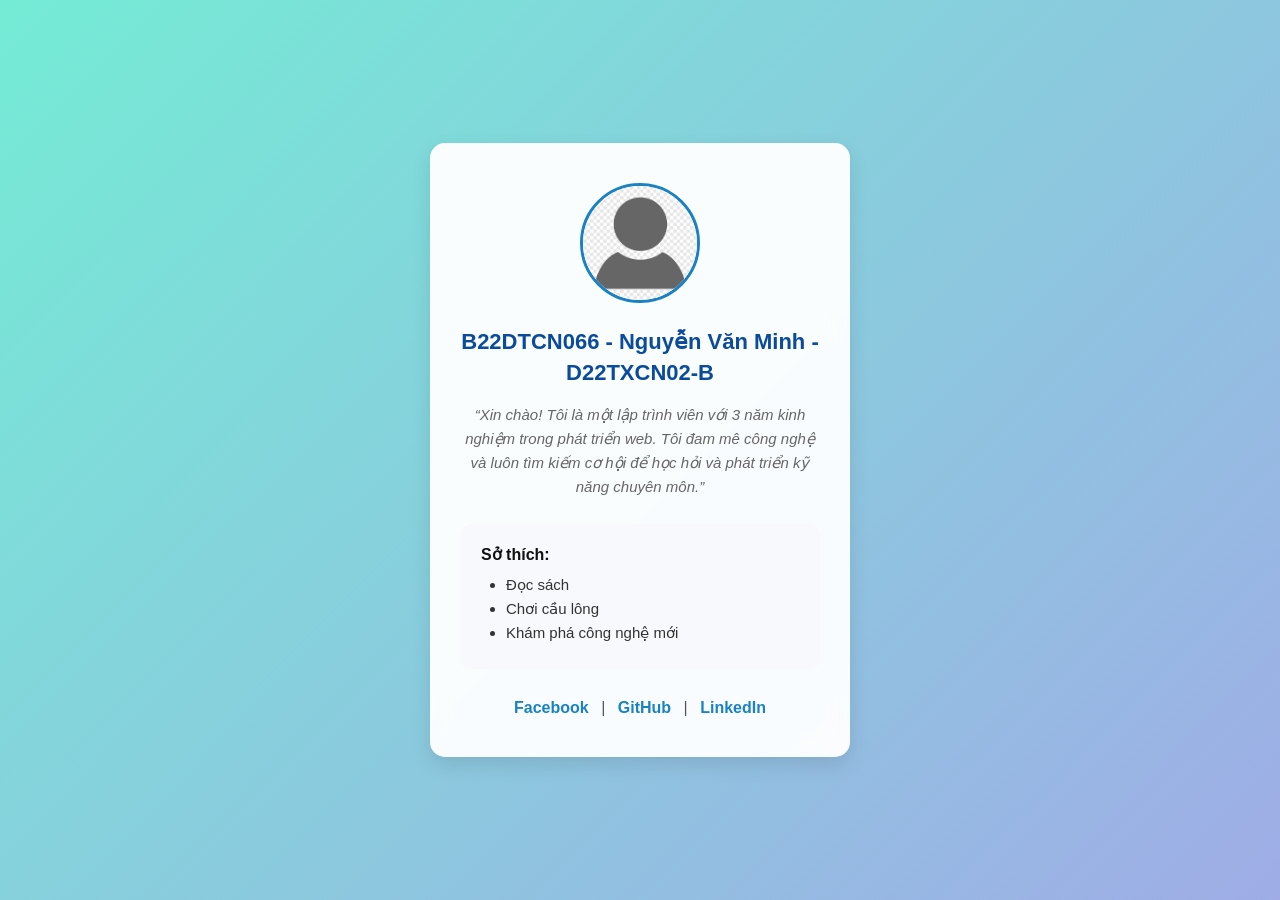
<file: WEB/bai1-gtcn/index.html>
<!DOCTYPE html>
<html lang="vi">
<head>
    <meta charset="UTF-8">
    <meta name="viewport" content="width=device-width, initial-scale=1.0">
    <title>Trang Giới Thiệu - Nguyễn Văn Minh</title>
    <!-- Liên kết đến tệp CSS -->
    <link rel="stylesheet" href="style.css">
</head>
<body>

    <div class="profile-card">
        <!-- Ảnh đại diện -->
        <img src="avatar.png" alt="Nguyễn Văn Minh" class="profile-img">
        
        <!-- Thông tin cá nhân -->
        <h2 class="name">B22DTCN066 - Nguyễn Văn Minh - D22TXCN02-B</h2>
        
        <p class="bio">
            “Xin chào! Tôi là một lập trình viên với 3 năm kinh nghiệm trong phát triển web. Tôi đam mê công nghệ và luôn tìm kiếm cơ hội để học hỏi và phát triển kỹ năng chuyên môn.”
        </p>

        <!-- Khung sở thích -->
        <div class="hobbies-box">
            <h3 class="hobbies-title">Sở thích:</h3>
            <ul>
                <li>Đọc sách</li>
                <li>Chơi cầu lông</li>
                <li>Khám phá công nghệ mới</li>
            </ul>
        </div>

        <!-- Liên kết mạng xã hội -->
        <div class="social-links">
            <a href="#">Facebook</a> <span class="separator">|</span>
            <a href="#">GitHub</a> <span class="separator">|</span>
            <a href="#">LinkedIn</a>
        </div>
    </div>

    <!-- Liên kết đến tệp JavaScript (Nên đặt ở cuối thẻ body) -->
    <script src="script.js"></script>
</body>
</html>
</file>
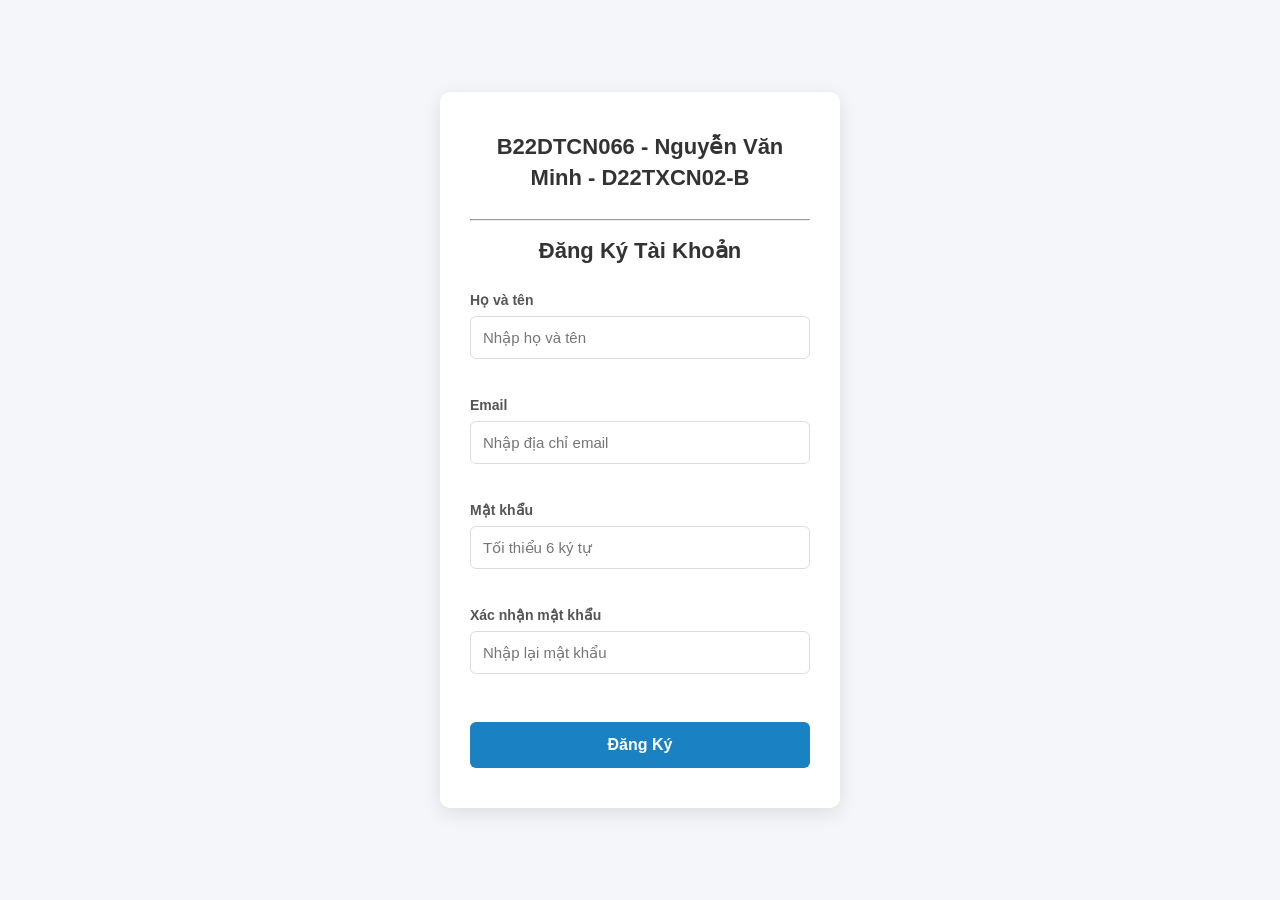
<file: WEB/bai2-formdk/index.html>
<!DOCTYPE html>
<html lang="vi">
<head>
    <meta charset="UTF-8">
    <meta name="viewport" content="width=device-width, initial-scale=1.0">
    <title>Form Đăng Ký Tài Khoản</title>
    <link rel="stylesheet" href="style.css">
</head>
<body>
    <div class="form-container">
        <h2 class="name">B22DTCN066 - Nguyễn Văn Minh - D22TXCN02-B</h2>
        <hr/>
        <h2 class="form-title">Đăng Ký Tài Khoản</h2>
        <!-- Form đăng ký -->
        <form id="registerForm">
            
            <!-- Trường Họ tên -->
            <div class="form-group">
                <label for="fullname">Họ và tên</label>
                <input type="text" id="fullname" placeholder="Nhập họ và tên">
                <small class="error-msg" id="nameError"></small>
            </div>

            <!-- Trường Email -->
            <div class="form-group">
                <label for="email">Email</label>
                <input type="text" id="email" placeholder="Nhập địa chỉ email">
                <small class="error-msg" id="emailError"></small>
            </div>

            <!-- Trường Mật khẩu -->
            <div class="form-group">
                <label for="password">Mật khẩu</label>
                <input type="password" id="password" placeholder="Tối thiểu 6 ký tự">
                <small class="error-msg" id="passwordError"></small>
            </div>

            <!-- Trường Xác nhận mật khẩu -->
            <div class="form-group">
                <label for="confirmPassword">Xác nhận mật khẩu</label>
                <input type="password" id="confirmPassword" placeholder="Nhập lại mật khẩu">
                <small class="error-msg" id="confirmPasswordError"></small>
            </div>

            <!-- Nút Submit -->
            <button type="submit" class="submit-btn">Đăng Ký</button>
        </form>
    </div>

    <script src="script.js"></script>
</body>
</html>
</file>
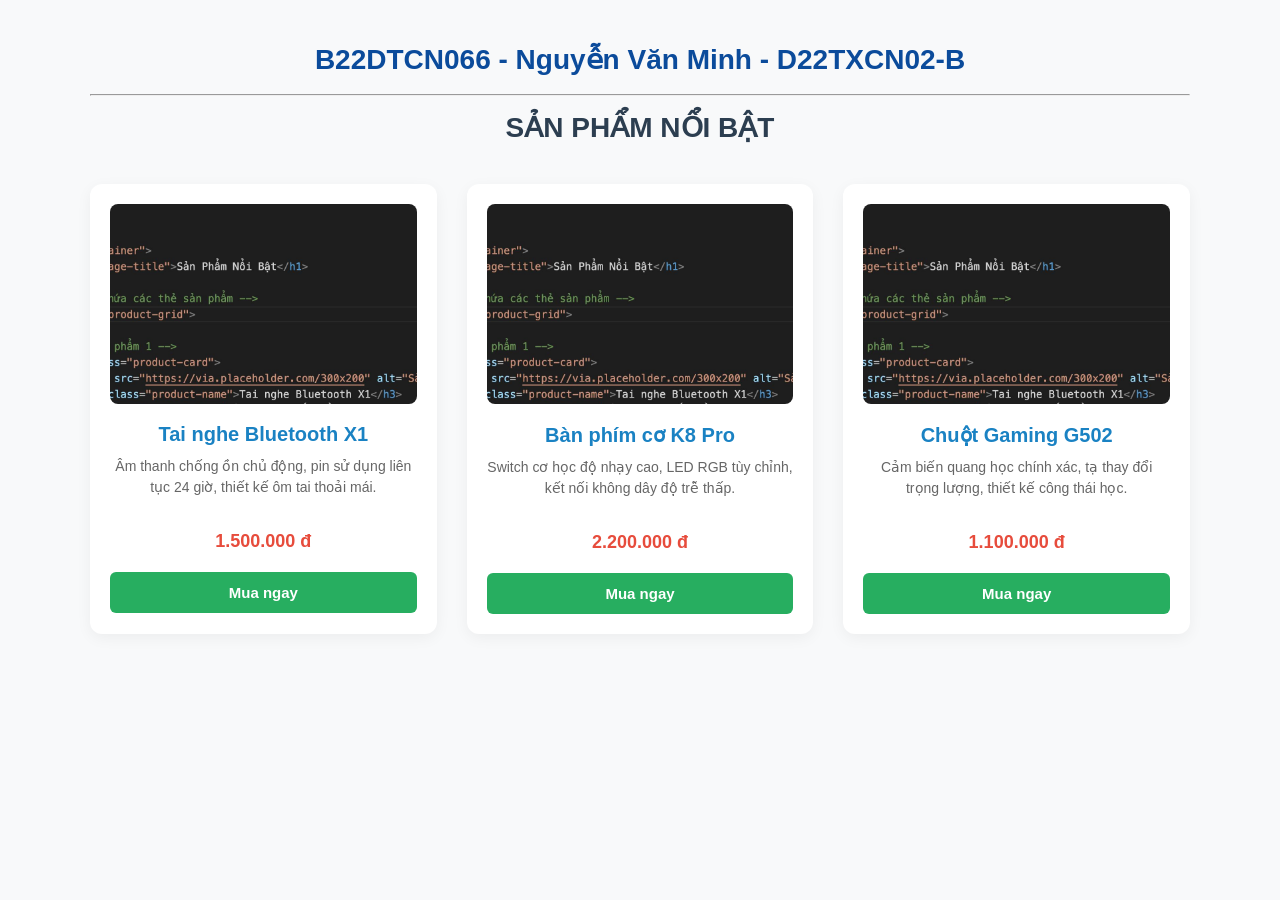
<file: WEB/bai3-gtsp.dv/index.html>
<!DOCTYPE html>
<html lang="vi">
<head>
    <meta charset="UTF-8">
    <meta name="viewport" content="width=device-width, initial-scale=1.0">
    <title>Trang Giới Thiệu Sản Phẩm</title>
    <link rel="stylesheet" href="style.css">
</head>
<body>
    <div class="container">
        <h2 class="name">B22DTCN066 - Nguyễn Văn Minh - D22TXCN02-B</h2>
        <hr/>
        <h1 class="page-title">Sản Phẩm Nổi Bật</h1>
        
        <!-- Khung chứa các thẻ sản phẩm -->
        <div class="product-grid">
            
            <!-- Sản phẩm 1 -->
            <div class="product-card">
                <img src="sp.jpg" alt="Sản phẩm 1" class="product-img">
                <h3 class="product-name">Tai nghe Bluetooth X1</h3>
                <p class="product-desc">Âm thanh chống ồn chủ động, pin sử dụng liên tục 24 giờ, thiết kế ôm tai thoải mái.</p>
                <div class="product-price">1.500.000 đ</div>
                <button class="buy-btn" data-name="Tai nghe Bluetooth X1">Mua ngay</button>
            </div>

            <!-- Sản phẩm 2 -->
            <div class="product-card">
                <img src="sp.jpg" alt="Sản phẩm 2" class="product-img">
                <h3 class="product-name">Bàn phím cơ K8 Pro</h3>
                <p class="product-desc">Switch cơ học độ nhạy cao, LED RGB tùy chỉnh, kết nối không dây độ trễ thấp.</p>
                <div class="product-price">2.200.000 đ</div>
                <button class="buy-btn" data-name="Bàn phím cơ K8 Pro">Mua ngay</button>
            </div>

            <!-- Sản phẩm 3 -->
            <div class="product-card">
                <img src="sp.jpg" alt="Sản phẩm 3" class="product-img">
                <h3 class="product-name">Chuột Gaming G502</h3>
                <p class="product-desc">Cảm biến quang học chính xác, tạ thay đổi trọng lượng, thiết kế công thái học.</p>
                <div class="product-price">1.100.000 đ</div>
                <button class="buy-btn" data-name="Chuột Gaming G502">Mua ngay</button>
            </div>

        </div>
    </div>
    <script src="script.js"></script>
</body>
</html>
</file>
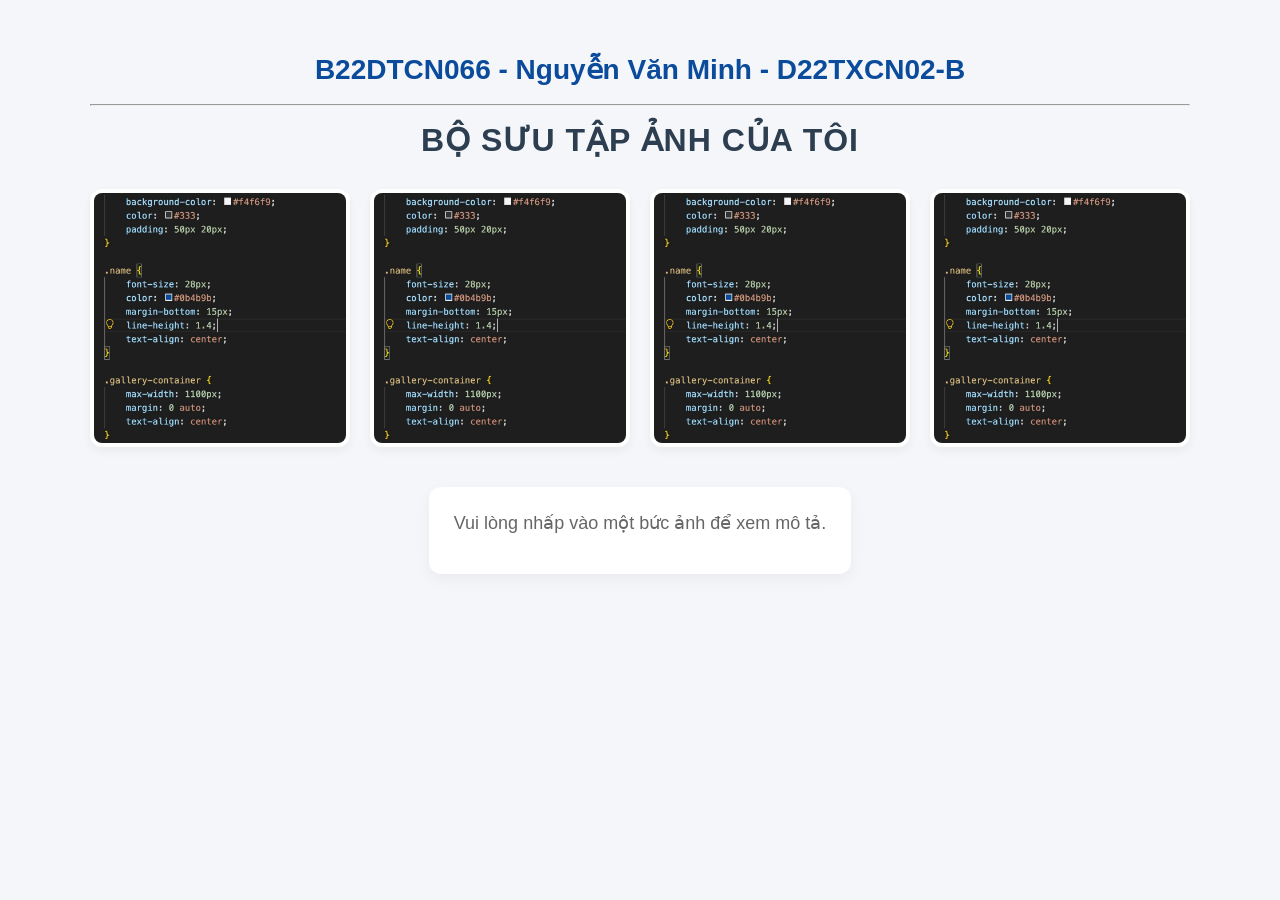
<file: WEB/bai4-portfolio/index.html>
<!DOCTYPE html>
<html lang="vi">
<head>
    <meta charset="UTF-8">
    <meta name="viewport" content="width=device-width, initial-scale=1.0">
    <title>Portfolio Gallery</title>
    <link rel="stylesheet" href="style.css">
</head>
<body>

    <div class="gallery-container">
        <h2 class="name">B22DTCN066 - Nguyễn Văn Minh - D22TXCN02-B</h2>
        <hr/>
        <h1 class="gallery-title">Bộ Sưu Tập Ảnh Của Tôi</h1>

        <!-- Lưới ảnh (CSS Grid) -->
        <div class="grid-gallery">
            <div class="img-wrapper">
                <img src="image.jpg" alt="Cảnh núi non" data-name="Bình minh rực rỡ trên dãy núi tuyết">
            </div>
            <div class="img-wrapper">
                <img src="image.jpg" alt="Hồ nước" data-name="Hồ nước xanh thẳm phản chiếu bầu trời">
            </div>
            <div class="img-wrapper">
                <img src="image.jpg" alt="Rừng thông" data-name="Rừng thông sương mù giăng lối">
            </div>
            <div class="img-wrapper">
                <img src="image.jpg" alt="Cầu treo" data-name="Cây cầu gỗ vắt ngang qua dòng suối">
            </div>
        </div>

        <!-- Khu vực hiển thị mô tả và nút Xóa chọn -->
        <div class="info-section">
            <p id="image-name">Vui lòng nhấp vào một bức ảnh để xem mô tả.</p>
            <!-- Nút này mặc định sẽ bị ẩn bằng CSS -->
            <button id="clear-btn" class="hidden">Xóa chọn</button>
        </div>
    </div>

    <script src="script.js"></script>
</body>
</html>
</file>
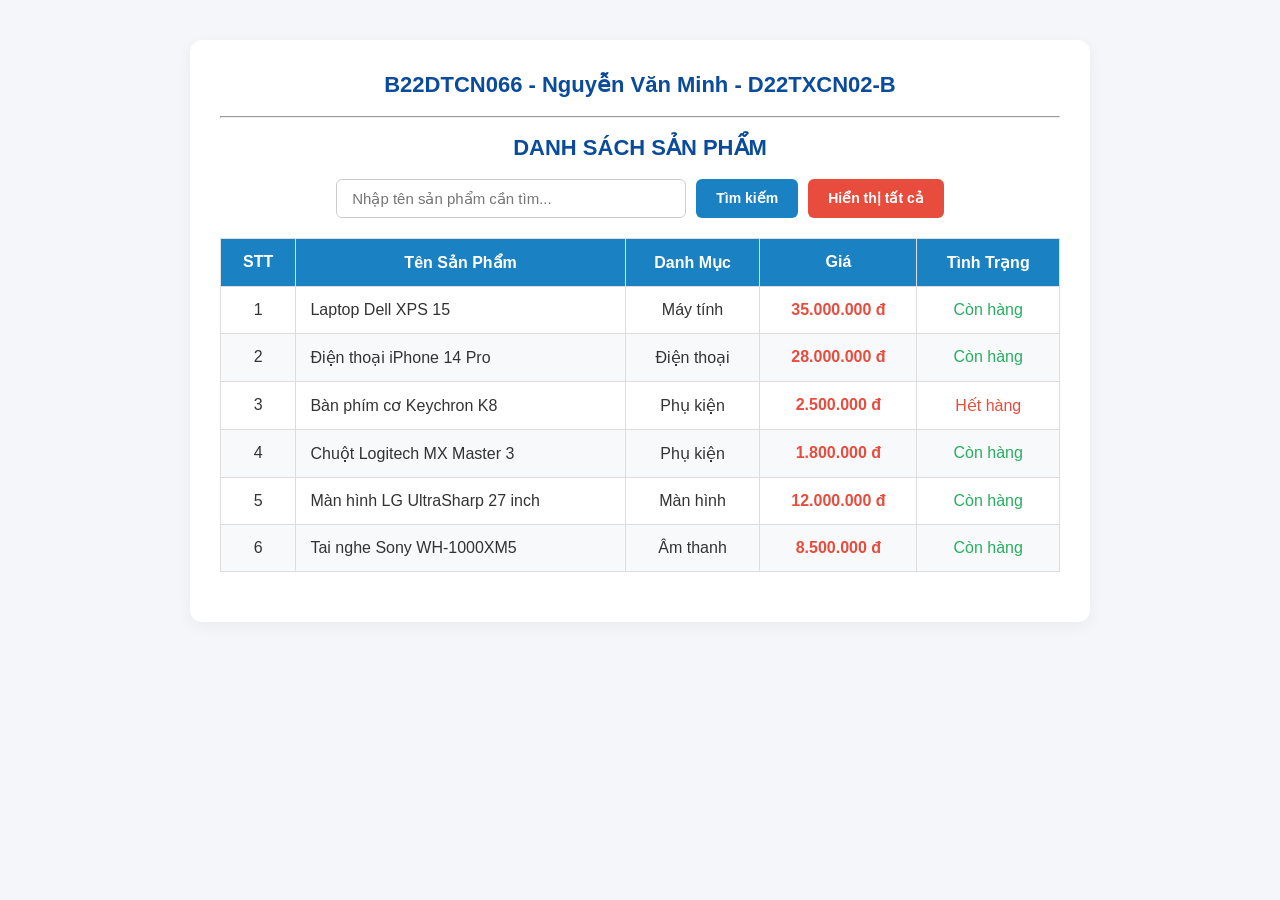
<file: WEB/bai5-table/index.html>
<!DOCTYPE html>
<html lang="vi">
<head>
    <meta charset="UTF-8">
    <meta name="viewport" content="width=device-width, initial-scale=1.0">
    <title>Danh Sách Sản Phẩm</title>
    <!-- Liên kết đến tệp CSS -->
    <link rel="stylesheet" href="style.css">
</head>
<body>

    <div class="container">
        <h2 class="name">B22DTCN066 - Nguyễn Văn Minh - D22TXCN02-B</h2>
        <hr/>
        <h2 class="form-title">DANH SÁCH SẢN PHẨM</h2>
        
        <!-- Khu vực tìm kiếm -->
        <div class="search-box">
            <input type="text" id="searchInput" placeholder="Nhập tên sản phẩm cần tìm...">
            <button id="searchBtn">Tìm kiếm</button>
            <button id="resetBtn">Hiển thị tất cả</button>
        </div>

        <!-- Bảng hiển thị sản phẩm -->
        <table id="productTable">
            <thead>
                <tr>
                    <th>STT</th>
                    <th>Tên Sản Phẩm</th>
                    <th>Danh Mục</th>
                    <th>Giá</th>
                    <th>Tình Trạng</th>
                </tr>
            </thead>
            <tbody id="productBody">
                <!-- Dữ liệu sẽ được chèn vào đây bằng JavaScript -->
            </tbody>
        </table>
        
        <!-- Thông báo không tìm thấy (mặc định ẩn) -->
        <p id="noResultMessage" class="hidden">Không có sản phẩm phù hợp</p>
    </div>

    <!-- Liên kết đến tệp JavaScript -->
    <script src="script.js"></script>
</body>
</html>
</file>
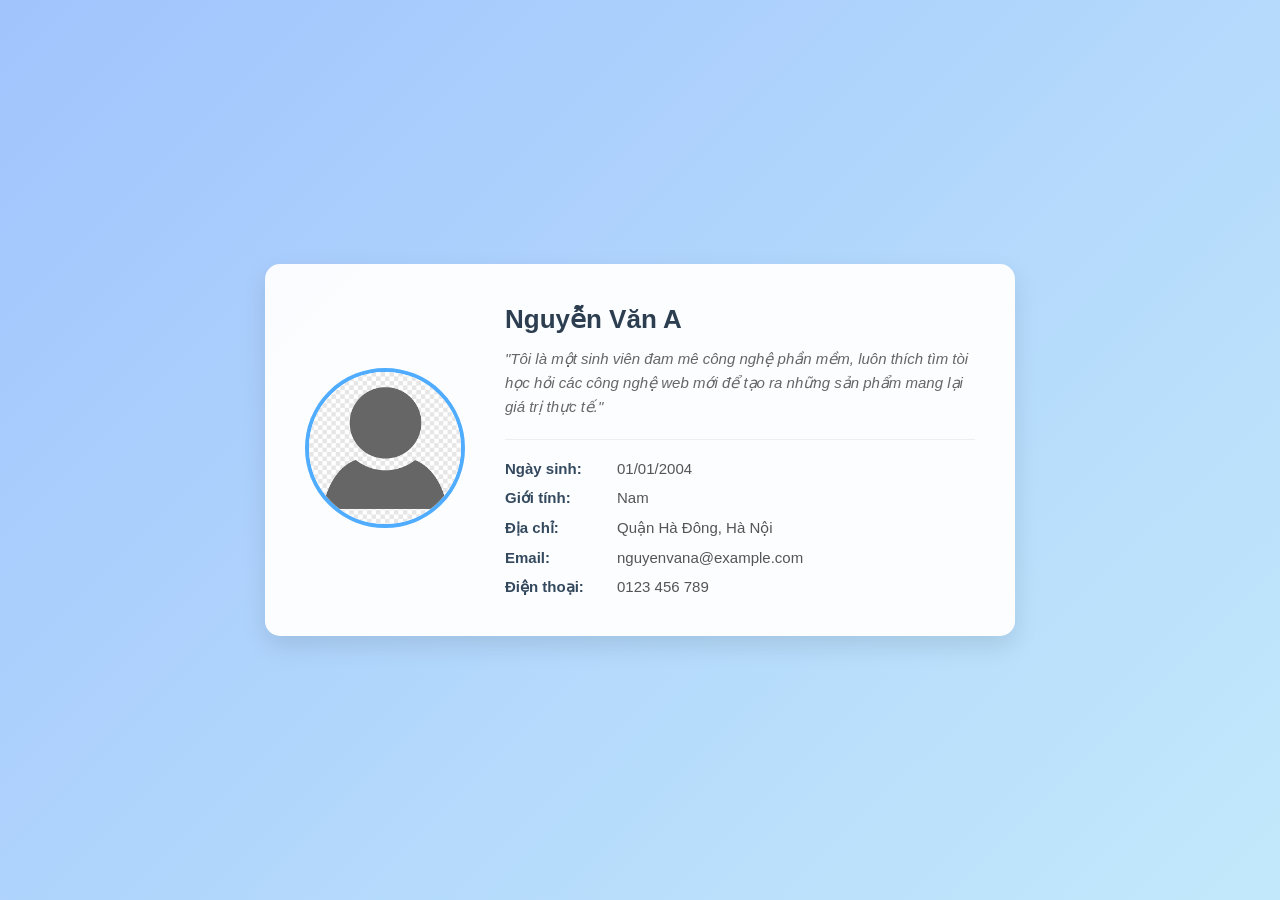
<file: WEB/bai6-cv-zoom/index.html>
<!DOCTYPE html>
<html lang="vi">
<head>
    <meta charset="UTF-8">
    <meta name="viewport" content="width=device-width, initial-scale=1.0">
    <title>Giới Thiệu Bản Thân - Bố cục Ngang</title>
    <link rel="stylesheet" href="style.css">
</head>
<body>

    <!-- Khung thông tin cá nhân (Bố cục ngang) -->
    <div class="profile-card">
        
        <!-- Cột trái: Ảnh đại diện -->
        <div class="image-section">
            <img src="avatar.png" alt="Ảnh đại diện" class="profile-img" id="profileImg">
        </div>
        
        <!-- Cột phải: Thông tin -->
        <div class="info-section">
            
            <h1 class="name">Nguyễn Văn A</h1>
            <p class="intro">"Tôi là một sinh viên đam mê công nghệ phần mềm, luôn thích tìm tòi học hỏi các công nghệ web mới để tạo ra những sản phẩm mang lại giá trị thực tế."</p>
            
            <!-- Lưới thông tin chi tiết -->
            <div class="info-grid">
                <div class="info-label">Ngày sinh:</div>
                <div class="info-value">01/01/2004</div>
                
                <div class="info-label">Giới tính:</div>
                <div class="info-value">Nam</div>
                
                <div class="info-label">Địa chỉ:</div>
                <div class="info-value">Quận Hà Đông, Hà Nội</div>
                
                <div class="info-label">Email:</div>
                <div class="info-value">nguyenvana@example.com</div>
                
                <div class="info-label">Điện thoại:</div>
                <div class="info-value">0123 456 789</div>
            </div>
        </div>

    </div>

    <!-- Modal phóng to ảnh -->
    <div id="imageModal" class="modal">
        <span class="close-btn" id="closeBtn">&times;</span>
        <img class="modal-content" id="expandedImg">
    </div>

    <script src="script.js"></script>
</body>
</html>
</file>
<file: WEB/bai1-gtcn/style.css>
* {
    margin: 0;
    padding: 0;
    box-sizing: border-box;
}

body {
    font-family: 'Segoe UI', Tahoma, Geneva, Verdana, sans-serif;
    background: linear-gradient(135deg, #74ebd5 0%, #9face6 100%);
    display: flex;
    justify-content: center;
    align-items: center;
    height: 100vh;
}

@keyframes fadeInUp {
    from {
        opacity: 0;
        transform: translateY(30px);
    }
    to {
        opacity: 1;
        transform: translateY(0);
    }
}

.profile-card {
    background-color: rgba(255, 255, 255, 0.95); 
    backdrop-filter: blur(10px);
    
    width: 100%;
    max-width: 420px;
    padding: 40px 30px;
    border-radius: 15px;
    box-shadow: 0 8px 20px rgba(0, 0, 0, 0.1);
    text-align: center;
    
    animation: fadeInUp 0.8s ease-out forwards;
    
    transition: transform 0.4s ease, box-shadow 0.4s ease;
}

.profile-card:hover {
    transform: translateY(-8px);
    box-shadow: 0 15px 30px rgba(0, 0, 0, 0.15);
}

.profile-img {
    width: 120px;
    height: 120px;
    border-radius: 50%;
    object-fit: cover;
    border: 3px solid #1a82c3;
    margin-bottom: 20px;
    
    transition: transform 0.4s ease, box-shadow 0.4s ease, border-color 0.4s ease;
}

.profile-img:hover {
    transform: scale(1.1) rotate(5deg);
    box-shadow: 0 8px 25px rgba(26, 130, 195, 0.4);
    border-color: #0b4b9b;
}

.name {
    font-size: 22px;
    color: #0b4b9b;
    margin-bottom: 15px;
    line-height: 1.4;
}

.bio {
    font-size: 15px;
    color: #666666;
    font-style: italic;
    line-height: 1.6;
    margin-bottom: 25px;
}

.hobbies-box {
    background-color: #f7f9fc;
    padding: 20px;
    border-radius: 10px;
    text-align: left;
    margin-bottom: 30px;
    border: 1px solid transparent;
    
    transition: all 0.3s ease;
}

.hobbies-box:hover {
    transform: scale(1.03);
    background-color: #ffffff;
    border: 1px solid #1a82c3;
    box-shadow: 0 4px 10px rgba(26, 130, 195, 0.1);
}

.hobbies-title {
    font-size: 16px;
    color: #111;
    margin-bottom: 12px;
}

.hobbies-box ul {
    list-style-type: disc;
    padding-left: 25px;
}

.hobbies-box li {
    font-size: 15px;
    color: #333;
    margin-bottom: 6px;
}

.social-links {
    font-size: 16px;
    font-weight: 600;
}

.social-links a {
    text-decoration: none;
    color: #1a82c3;
    transition: color 0.3s ease, transform 0.3s ease;
    display: inline-block;
}

.social-links a:hover {
    color: #0b4b9b;
    transform: scale(1.1);
}

.separator {
    color: #555;
    margin: 0 8px;
    font-weight: normal;
}
</file>
<file: WEB/bai2-formdk/style.css>
/* Đặt lại lề và font chữ mặc định */
* {
    margin: 0;
    padding: 0;
    box-sizing: border-box;
    font-family: 'Segoe UI', Tahoma, Geneva, Verdana, sans-serif;
}

body {
    background-color: #f4f6f9;
    display: flex;
    justify-content: center;
    align-items: center;
    height: 100vh;
}

.name {
    font-size: 22px;
    color: #0b4b9b;
    margin-bottom: 15px;
    line-height: 1.4;
}

.form-title {
    font-size: 22px;
    color: #0b4b9b;
    margin-top: 15px;
    margin-bottom: 15px;
    line-height: 1.4;
}

/* Khung form */
.form-container {
    background-color: #ffffff;
    padding: 40px 30px;
    border-radius: 10px;
    box-shadow: 0 5px 20px rgba(0, 0, 0, 0.1);
    width: 100%;
    max-width: 400px;
}

.form-container h2 {
    text-align: center;
    color: #333;
    margin-bottom: 25px;
}

/* Nhóm các trường nhập liệu */
.form-group {
    margin-bottom: 15px;
}

label {
    display: block;
    margin-bottom: 8px;
    color: #555;
    font-weight: 600;
    font-size: 14px;
}

/* Ô nhập liệu */
input {
    width: 100%;
    padding: 12px;
    border: 1.5px solid #ddd;
    border-radius: 6px;
    font-size: 15px;
    transition: all 0.3s ease;
}

/* Hiệu ứng khi Hover hoặc Focus vào ô nhập liệu */
input:hover, input:focus {
    border-color: #1a82c3;
    outline: none;
    box-shadow: 0 0 8px rgba(26, 130, 195, 0.2);
}

/* Dòng thông báo lỗi */
.error-msg {
    color: #e74c3c; /* Màu đỏ cảnh báo */
    font-size: 13px;
    margin-top: 5px;
    display: block;
    min-height: 18px; /* Giữ khoảng trống cố định để form không bị giật khi hiện lỗi */
}

/* Nút Đăng ký */
.submit-btn {
    width: 100%;
    padding: 14px;
    background-color: #1a82c3;
    color: white;
    border: none;
    border-radius: 6px;
    font-size: 16px;
    font-weight: bold;
    cursor: pointer;
    margin-top: 10px;
    transition: background-color 0.3s ease, transform 0.2s ease;
}

/* Hiệu ứng Hover cho nút bấm */
.submit-btn:hover {
    background-color: #0b4b9b;
    transform: translateY(-2px); /* Nhấc nhẹ nút lên */
}
</file>
<file: WEB/bai3-gtsp.dv/style.css>
/* Đặt lại lề và box-sizing mặc định */
* {
    margin: 0;
    padding: 0;
    box-sizing: border-box;
    font-family: 'Segoe UI', Tahoma, Geneva, Verdana, sans-serif;
}

body {
    background-color: #f8f9fa;
    color: #333;
    padding: 40px 20px;
}

/* Khung chứa tổng thể */
.container {
    max-width: 1100px;
    margin: 0 auto;
}

.name {
    font-size: 28px;
    color: #0b4b9b;
    margin-bottom: 15px;
    line-height: 1.4;
    text-align: center;
}

.page-title {
    text-align: center;
    font-size: 28px;
    color: #2c3e50;
    margin-top: 15px;
    margin-bottom: 40px;
    text-transform: uppercase;
}

/* ------------------------------------- */
/* CSS Grid cho Bố cục Sản phẩm          */
/* ------------------------------------- */
.product-grid {
    display: grid;
    grid-template-columns: repeat(3, 1fr); /* Desktop: 3 cột đều nhau */
    gap: 30px; /* Khoảng cách giữa các thẻ */
}

/* Thẻ sản phẩm */
.product-card {
    background-color: #ffffff;
    border-radius: 12px;
    padding: 20px;
    box-shadow: 0 4px 15px rgba(0, 0, 0, 0.05);
    text-align: center;
    transition: transform 0.3s ease, box-shadow 0.3s ease;
}

/* Hiệu ứng hover nổi thẻ lên */
.product-card:hover {
    transform: translateY(-8px);
    box-shadow: 0 10px 25px rgba(0, 0, 0, 0.15);
}

/* Ảnh sản phẩm */
.product-img {
    width: 100%;
    height: 200px;
    object-fit: cover;
    border-radius: 8px;
    margin-bottom: 15px;
}

/* Tên sản phẩm */
.product-name {
    font-size: 20px;
    color: #1a82c3;
    margin-bottom: 10px;
}

/* Mô tả ngắn */
.product-desc {
    font-size: 14px;
    color: #666;
    line-height: 1.5;
    margin-bottom: 15px;
    height: 60px; /* Giữ chiều cao cố định để thẻ bằng nhau */
}

/* Giá sản phẩm */
.product-price {
    font-size: 18px;
    font-weight: bold;
    color: #e74c3c;
    margin-bottom: 20px;
}

/* Nút Mua ngay */
.buy-btn {
    width: 100%;
    padding: 12px;
    background-color: #27ae60;
    color: white;
    border: none;
    border-radius: 6px;
    font-size: 15px;
    font-weight: bold;
    cursor: pointer;
    transition: background-color 0.3s ease;
}

.buy-btn:hover {
    background-color: #219150;
}

/* ------------------------------------- */
/* Responsive cho thiết bị di động       */
/* ------------------------------------- */
@media screen and (max-width: 768px) {
    .product-grid {
        grid-template-columns: 1fr; /* Mobile: 1 cột */
        gap: 20px;
    }
    
    .product-desc {
        height: auto; /* Bỏ giới hạn chiều cao mô tả trên mobile */
    }
}
</file>
<file: WEB/bai4-portfolio/style.css>
/* Đặt lại lề và font chữ mặc định */
* {
    margin: 0;
    padding: 0;
    box-sizing: border-box;
    font-family: 'Segoe UI', Tahoma, Geneva, Verdana, sans-serif;
}

body {
    background-color: #f4f6f9;
    color: #333;
    padding: 50px 20px;
}

.name {
    font-size: 28px;
    color: #0b4b9b;
    margin-bottom: 15px;
    line-height: 1.4;
    text-align: center;
}

.gallery-container {
    max-width: 1100px;
    margin: 0 auto;
    text-align: center;
}

.gallery-title {
    font-size: 32px;
    margin-top: 15px;
    margin-bottom: 30px;
    color: #2c3e50;
    text-transform: uppercase;
    letter-spacing: 1px;
}

/* ------------------------------------- */
/* Bố cục lưới ảnh (CSS Grid)            */
/* ------------------------------------- */
.grid-gallery {
    display: grid;
    /* Tự động chia cột linh hoạt, mỗi cột tối thiểu 250px */
    grid-template-columns: repeat(auto-fit, minmax(250px, 1fr));
    gap: 20px;
    margin-bottom: 40px;
}

/* Khung bọc ảnh */
.img-wrapper {
    border-radius: 12px;
    overflow: hidden; /* Giữ cho ảnh không bị tràn ra khi zoom */
    border: 4px solid transparent; /* Viền mặc định trong suốt */
    background-color: #fff;
    cursor: pointer;
    box-shadow: 0 4px 10px rgba(0, 0, 0, 0.05);
    transition: all 0.3s ease;
}

.img-wrapper img {
    width: 100%;
    height: 250px;
    object-fit: cover;
    display: block;
    transition: transform 0.4s ease;
}

/* Hiệu ứng hover: phóng to nhẹ ảnh bên trong */
.img-wrapper:hover img {
    transform: scale(1.1);
}

.img-wrapper:hover {
    box-shadow: 0 8px 20px rgba(0, 0, 0, 0.15);
}

/* Hiệu ứng khi ảnh ĐƯỢC CHỌN (Click) */
.img-wrapper.selected {
    border-color: #1a82c3; /* Hiện viền xanh */
    box-shadow: 0 10px 25px rgba(26, 130, 195, 0.4); /* Bóng xanh tỏa ra */
    transform: translateY(-5px); /* Nổi khung ảnh lên */
}

/* ------------------------------------- */
/* Khu vực hiển thị thông tin bên dưới   */
/* ------------------------------------- */
.info-section {
    background-color: #ffffff;
    padding: 25px;
    border-radius: 12px;
    box-shadow: 0 5px 15px rgba(0, 0, 0, 0.05);
    display: inline-block;
    min-width: 350px;
}

#image-name {
    font-size: 18px;
    color: #666;
    font-weight: 500;
    margin-bottom: 15px;
    transition: color 0.3s ease;
}

/* Nút xóa chọn */
#clear-btn {
    padding: 10px 24px;
    background-color: #e74c3c;
    color: white;
    border: none;
    border-radius: 6px;
    font-size: 15px;
    font-weight: bold;
    cursor: pointer;
    transition: background-color 0.3s ease, transform 0.2s ease;
    display: none; /* Ẩn nút theo mặc định */
}

#clear-btn:hover {
    background-color: #c0392b;
    transform: scale(1.05);
}

/* Lớp này được JS thêm vào để làm nút hiện ra */
#clear-btn.visible {
    display: inline-block;
}
</file>
<file: WEB/bai5-table/style.css>
/* Đặt lại lề mặc định */
* {
    box-sizing: border-box;
    margin: 0;
    padding: 0;
    font-family: 'Segoe UI', Tahoma, Geneva, Verdana, sans-serif;
}

body {
    background-color: #f4f6f9;
    color: #333;
    padding: 40px 20px;
    display: flex;
    justify-content: center;
}

.name {
    font-size: 22px;
    color: #0b4b9b;
    margin-bottom: 15px;
    line-height: 1.4;
}

.form-title {
    font-size: 22px;
    color: #0b4b9b;
    margin-top: 15px;
    margin-bottom: 15px;
    line-height: 1.4;
}

.container {
    background-color: #ffffff;
    padding: 30px;
    border-radius: 12px;
    box-shadow: 0 4px 15px rgba(0, 0, 0, 0.05);
    width: 100%;
    max-width: 900px;
}

h2 {
    text-align: center;
    color: #0b4b9b;
    margin-bottom: 25px;
}

/* Khu vực tìm kiếm */
.search-box {
    display: flex;
    gap: 10px;
    margin-bottom: 20px;
    justify-content: center;
}

.search-box input {
    padding: 10px 15px;
    width: 350px;
    border: 1px solid #ccc;
    border-radius: 6px;
    font-size: 15px;
    transition: border-color 0.3s;
}

.search-box input:focus {
    border-color: #1a82c3;
    outline: none;
}

.search-box button {
    padding: 10px 20px;
    border: none;
    border-radius: 6px;
    cursor: pointer;
    font-weight: bold;
    font-size: 14px;
    transition: background-color 0.3s, transform 0.2s;
}

.search-box button:active {
    transform: scale(0.95);
}

#searchBtn {
    background-color: #1a82c3;
    color: white;
}

#searchBtn:hover {
    background-color: #0b4b9b;
}

#resetBtn {
    background-color: #e74c3c;
    color: white;
}

#resetBtn:hover {
    background-color: #c0392b;
}

/* Định dạng Bảng */
table {
    width: 100%;
    border-collapse: collapse; /* Gộp đường viền */
    margin-bottom: 20px;
}

th, td {
    border: 1px solid #ddd;
    padding: 14px;
    text-align: center; /* Căn giữa văn bản */
}

th {
    background-color: #1a82c3;
    color: white;
    font-weight: 600;
}

/* Màu nền xen kẽ cho các hàng (Chẵn) */
tbody tr:nth-child(even) {
    background-color: #f8f9fa;
}

/* Hiệu ứng Hover cho hàng */
tbody tr:hover {
    background-color: #e3f2fd;
    cursor: pointer;
    transition: background-color 0.3s ease;
}

/* Lớp ẩn phần tử */
.hidden {
    display: none !important;
}

/* Thông báo không tìm thấy sản phẩm */
#noResultMessage {
    text-align: center;
    color: #e74c3c;
    font-size: 18px;
    font-weight: 600;
    margin-top: 20px;
    padding: 20px;
    background-color: #fdf3f2;
    border: 1px dashed #e74c3c;
    border-radius: 8px;
}
</file>
<file: WEB/bai6-cv-zoom/style.css>
/* Đặt lại lề và font chữ mặc định */
* {
    margin: 0;
    padding: 0;
    box-sizing: border-box;
    font-family: 'Segoe UI', Tahoma, Geneva, Verdana, sans-serif;
}

body {
    background: linear-gradient(135deg, #a1c4fd 0%, #c2e9fb 100%);
    display: flex;
    justify-content: center;
    align-items: center;
    min-height: 100vh;
    padding: 20px;
}

/* Thẻ thông tin cá nhân - Bố cục Ngang */
.profile-card {
    background-color: rgba(255, 255, 255, 0.95);
    width: 100%;
    max-width: 750px; /* Tăng chiều rộng để chứa 2 cột */
    padding: 40px;
    border-radius: 15px;
    box-shadow: 0 10px 25px rgba(0, 0, 0, 0.1);
    
    /* Thiết lập Flexbox ngang */
    display: flex;
    align-items: center; /* Căn giữa theo chiều dọc */
    gap: 40px; /* Khoảng cách giữa ảnh và chữ */
    
    transition: transform 0.3s ease;
}

.profile-card:hover {
    transform: translateY(-5px);
}

/* Khu vực chứa ảnh (cột trái) */
.image-section {
    flex-shrink: 0; /* Ngăn không cho ảnh bị bóp méo khi thu nhỏ màn hình */
}

/* Ảnh đại diện hình tròn */
.profile-img {
    width: 160px; /* Phóng to ảnh một chút cho cân đối với bố cục ngang */
    height: 160px;
    border-radius: 50%;
    object-fit: cover;
    border: 4px solid #4facfe;
    cursor: zoom-in;
    transition: transform 0.3s ease, box-shadow 0.3s ease;
}

.profile-img:hover {
    transform: scale(1.08);
    box-shadow: 0 5px 15px rgba(79, 172, 254, 0.4);
}

/* Khu vực chứa thông tin (cột phải) */
.info-section {
    text-align: left; /* Căn lề trái cho chữ */
}

/* Tên và giới thiệu */
.name {
    font-size: 26px;
    color: #2c3e50;
    margin-bottom: 12px;
}

.intro {
    font-size: 15px;
    color: #666;
    font-style: italic;
    line-height: 1.6;
    margin-bottom: 20px;
    padding-bottom: 20px;
    border-bottom: 1px solid #eee;
}

/* Bố cục lưới thông tin (Grid) */
.info-grid {
    display: grid;
    grid-template-columns: 100px 1fr;
    gap: 12px;
    font-size: 15px;
}

.info-label {
    font-weight: 600;
    color: #34495e;
}

.info-value {
    color: #555;
}

/* ------------------------------------- */
/* CSS cho Modal (Popup phóng to ảnh)    */
/* ------------------------------------- */
.modal {
    display: none;
    position: fixed;
    z-index: 1000;
    left: 0;
    top: 0;
    width: 100%;
    height: 100%;
    background-color: rgba(0, 0, 0, 0.85);
    justify-content: center;
    align-items: center;
    opacity: 0;
    transition: opacity 0.3s ease;
}

.modal.show {
    display: flex;
    opacity: 1;
}

.modal-content {
    max-width: 90%;
    max-height: 90vh;
    border-radius: 10px;
    box-shadow: 0 5px 25px rgba(0,0,0,0.5);
    transform: scale(0.8);
    transition: transform 0.3s ease;
}

.modal.show .modal-content {
    transform: scale(1);
}

.close-btn {
    position: absolute;
    top: 20px;
    right: 35px;
    color: #fff;
    font-size: 40px;
    font-weight: bold;
    cursor: pointer;
    transition: color 0.3s ease;
}

.close-btn:hover {
    color: #e74c3c;
}

/* ------------------------------------- */
/* Responsive cho thiết bị di động       */
/* ------------------------------------- */
@media screen and (max-width: 650px) {
    .profile-card {
        flex-direction: column; /* Chuyển lại thành bố cục dọc trên mobile */
        text-align: center;
        padding: 30px 20px;
        gap: 20px;
    }
    
    .info-section {
        text-align: center; /* Căn giữa chữ trên mobile */
    }

    .info-grid {
        text-align: left; /* Giữ bảng thông tin căn trái cho dễ đọc */
    }
}
</file>
